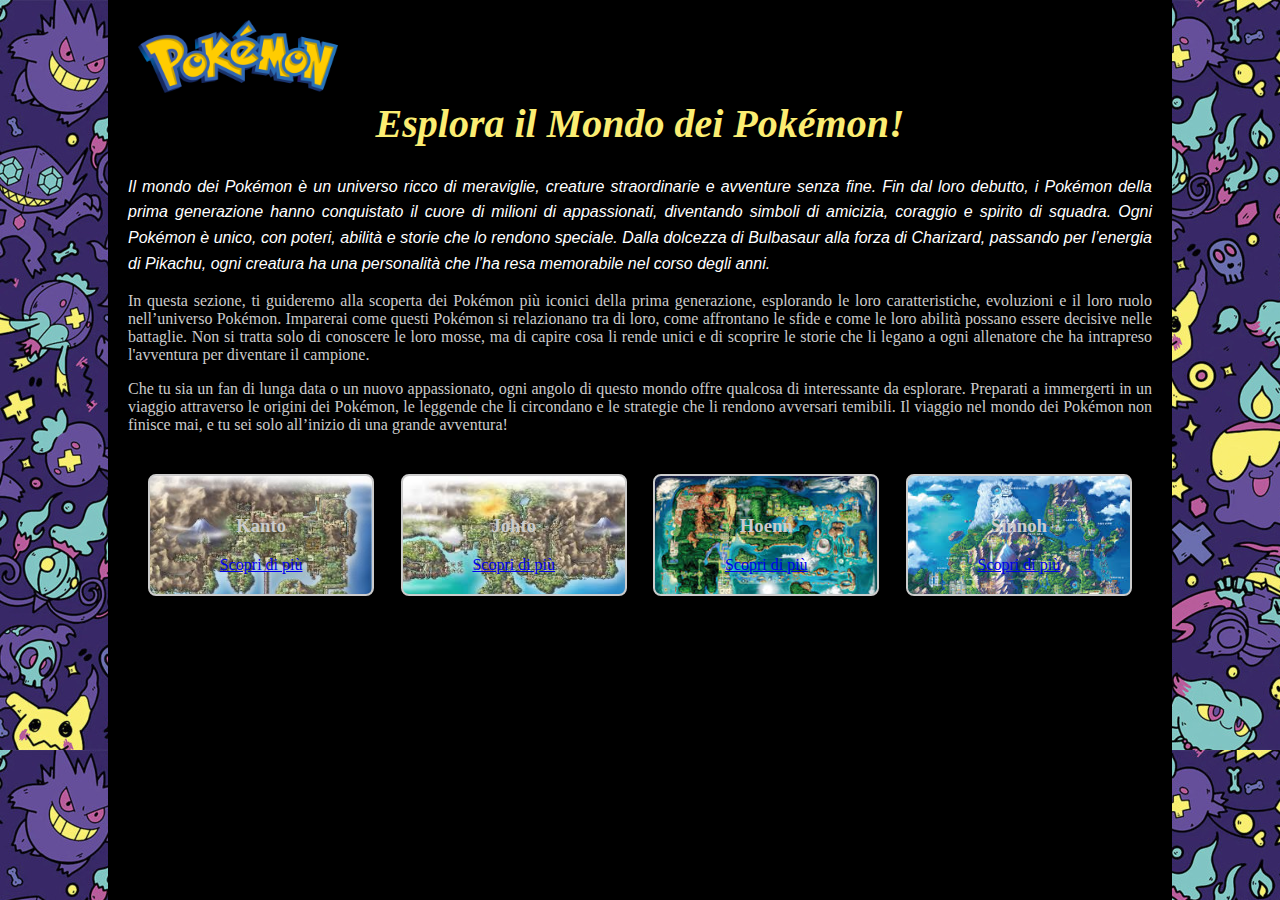
<file: index.html>
<!DOCTYPE html>
<html lang="en">
<head>
    <link href="https://fonts.googleapis.com/css2?family=Montserrat:wght@400;700&display=swap" rel="stylesheet">
    <link href="https://fonts.googleapis.com/css2?family=Press+Start+2P&display=swap" rel="stylesheet">

    <link rel="stylesheet" href="style.css">
    <meta charset="UTF-8">
    <meta name="viewport" content="width=device-width, initial-scale=1.0">
    <title>Pokémon</title>
</head>
<body>
    <div class="container"> 
    <header>
        <h1 class="titolo">Esplora il Mondo dei Pokémon!</h1>
      
        <p class="intro">Il mondo dei Pokémon è un universo ricco di meraviglie, creature straordinarie e avventure senza fine. Fin dal loro debutto, i Pokémon della prima generazione hanno conquistato il cuore di milioni di appassionati, diventando simboli di amicizia, coraggio e spirito di squadra. Ogni Pokémon è unico, con poteri, abilità e storie che lo rendono speciale. Dalla dolcezza di Bulbasaur alla forza di Charizard, passando per l’energia di Pikachu, ogni creatura ha una personalità che l’ha resa memorabile nel corso degli anni.</p>

<p>In questa sezione, ti guideremo alla scoperta dei Pokémon più iconici della prima generazione, esplorando le loro caratteristiche, evoluzioni e il loro ruolo nell’universo Pokémon. Imparerai come questi Pokémon si relazionano tra di loro, come affrontano le sfide e come le loro abilità possano essere decisive nelle battaglie. Non si tratta solo di conoscere le loro mosse, ma di capire cosa li rende unici e di scoprire le storie che li legano a ogni allenatore che ha intrapreso l'avventura per diventare il campione.</p>

<p>Che tu sia un fan di lunga data o un nuovo appassionato, ogni angolo di questo mondo offre qualcosa di interessante da esplorare. Preparati a immergerti in un viaggio attraverso le origini dei Pokémon, le leggende che li circondano e le strategie che li rendono avversari temibili. Il viaggio nel mondo dei Pokémon non finisce mai, e tu sei solo all’inizio di una grande avventura!</p>


        <img src="img/logo.svg.png" alt="logo sito" class="logo">
    </header>
    <div class="card-container">
        <div class="card1">
            <h3>Kanto</h3>
            <a href="Kanto.html">Scopri di più</a>
        </div>
        <div class="card2">
            <h3>Johto</h3>
           
            <a href="Jotho.html">Scopri di più</a>
        </div>
        <div class="card3">
            <h3>Hoenn</h3>
          
            <a href="Hoenn.html">Scopri di più</a>
        </div>
        <div class="card4">
            <h3>Sinnoh</h3>
            
            <a href="Sinnoh.html">Scopri di più</a>
        </div>
    </div>
</body>
</div>
</html>
</file>
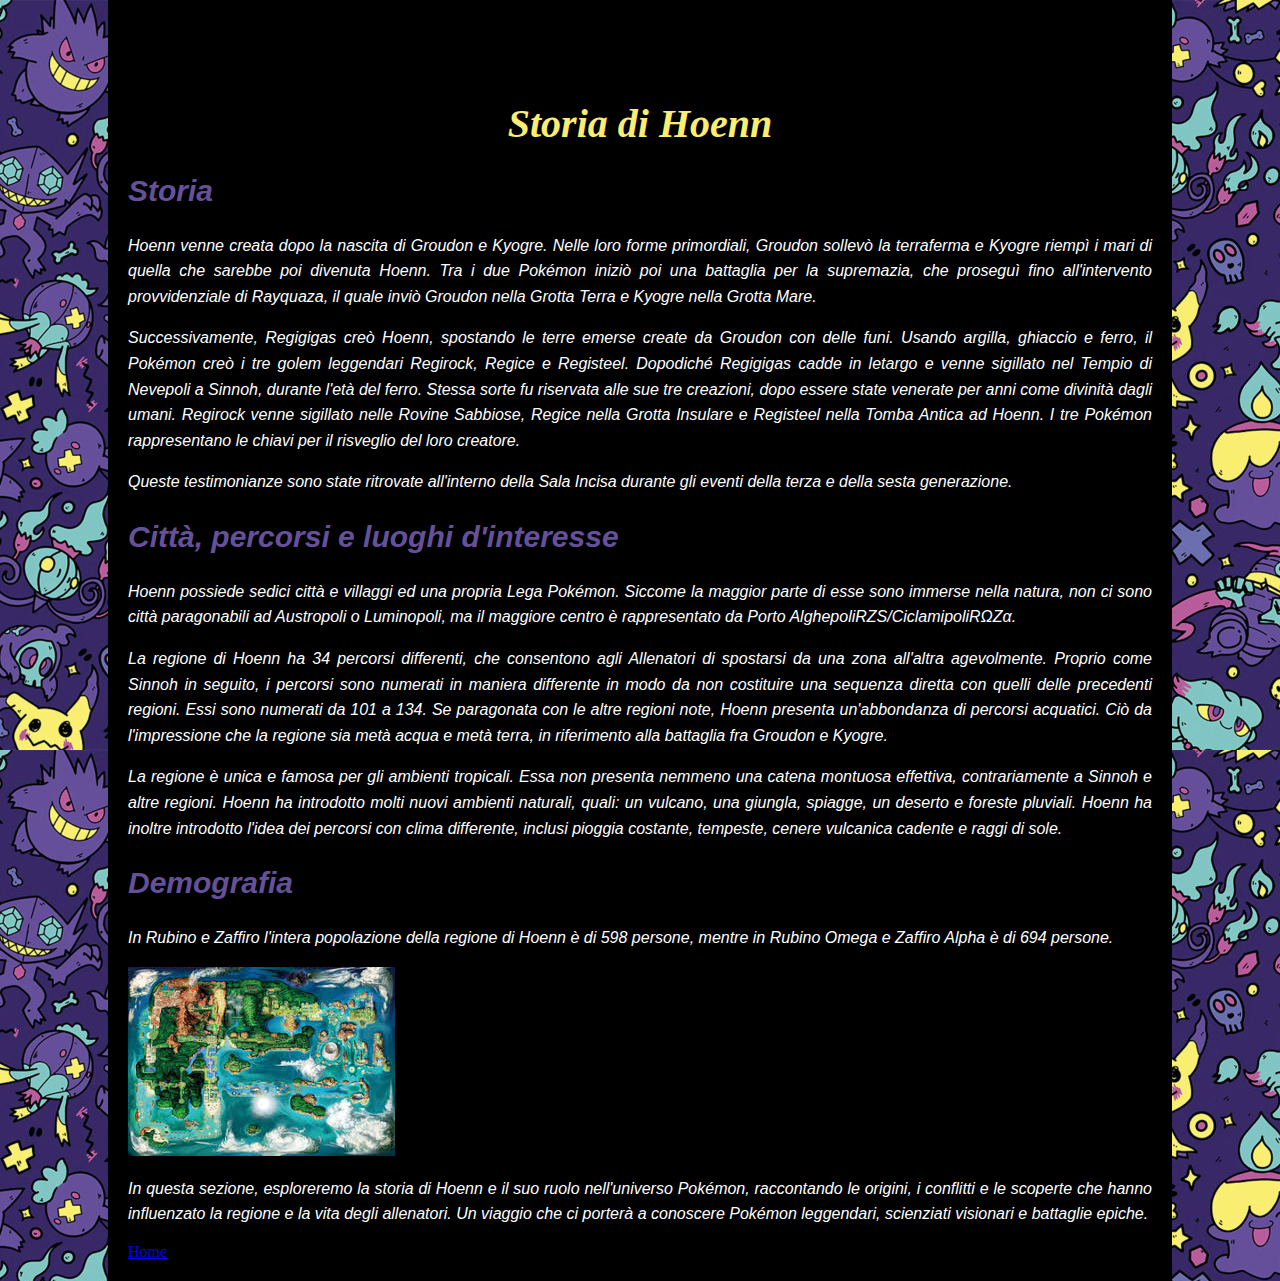
<file: Hoenn.html>
<!DOCTYPE html>
<html lang="it">
<head>
    <link href="https://fonts.googleapis.com/css2?family=Montserrat:wght@400;700&display=swap" rel="stylesheet">
    <link href="https://fonts.googleapis.com/css2?family=Press+Start+2P&display=swap" rel="stylesheet">
    <link rel="stylesheet" href="style.css">
    <meta charset="UTF-8">
    <meta name="viewport" content="width=device-width, initial-scale=1.0">
    <title>Storia di Hoenn</title>
</head>
<body>
    <div class="container">
        <header>
            <h1 class="titolo">Storia di Hoenn</h1>

            <h2 class="sottotitolo"><strong>Storia</strong></h2>
            <p class="intro">Hoenn venne creata dopo la nascita di Groudon e Kyogre. Nelle loro forme primordiali, Groudon sollevò la terraferma e Kyogre riempì i mari di quella che sarebbe poi divenuta Hoenn. Tra i due Pokémon iniziò poi una battaglia per la supremazia, che proseguì fino all'intervento provvidenziale di Rayquaza, il quale inviò Groudon nella Grotta Terra e Kyogre nella Grotta Mare.</p>

            <p class="intro">Successivamente, Regigigas creò Hoenn, spostando le terre emerse create da Groudon con delle funi. Usando argilla, ghiaccio e ferro, il Pokémon creò i tre golem leggendari Regirock, Regice e Registeel. Dopodiché Regigigas cadde in letargo e venne sigillato nel Tempio di Nevepoli a Sinnoh, durante l'età del ferro. Stessa sorte fu riservata alle sue tre creazioni, dopo essere state venerate per anni come divinità dagli umani. Regirock venne sigillato nelle Rovine Sabbiose, Regice nella Grotta Insulare e Registeel nella Tomba Antica ad Hoenn. I tre Pokémon rappresentano le chiavi per il risveglio del loro creatore.</p>

            <p class="intro">Queste testimonianze sono state ritrovate all'interno della Sala Incisa durante gli eventi della terza e della sesta generazione.</p>

            <h2 class="sottotitolo"><strong>Città, percorsi e luoghi d'interesse</strong></h2>
            <p class="intro">Hoenn possiede sedici città e villaggi ed una propria Lega Pokémon. Siccome la maggior parte di esse sono immerse nella natura, non ci sono città paragonabili ad Austropoli o Luminopoli, ma il maggiore centro è rappresentato da Porto AlghepoliRZS/CiclamipoliRΩZα.</p>

            <p class="intro">La regione di Hoenn ha 34 percorsi differenti, che consentono agli Allenatori di spostarsi da una zona all'altra agevolmente. Proprio come Sinnoh in seguito, i percorsi sono numerati in maniera differente in modo da non costituire una sequenza diretta con quelli delle precedenti regioni. Essi sono numerati da 101 a 134. Se paragonata con le altre regioni note, Hoenn presenta un'abbondanza di percorsi acquatici. Ciò da l'impressione che la regione sia metà acqua e metà terra, in riferimento alla battaglia fra Groudon e Kyogre.</p>

            <p class="intro">La regione è unica e famosa per gli ambienti tropicali. Essa non presenta nemmeno una catena montuosa effettiva, contrariamente a Sinnoh e altre regioni. Hoenn ha introdotto molti nuovi ambienti naturali, quali: un vulcano, una giungla, spiagge, un deserto e foreste pluviali. Hoenn ha inoltre introdotto l'idea dei percorsi con clima differente, inclusi pioggia costante, tempeste, cenere vulcanica cadente e raggi di sole.</p>

            <h2 class="sottotitolo"><strong>Demografia</strong></h2>
            <p class="intro">In Rubino e Zaffiro l'intera popolazione della regione di Hoenn è di 598 persone, mentre in Rubino Omega e Zaffiro Alpha è di 694 persone.</p>

            <img src="img/hoenn.jpeg" alt="Mappa di Hoenn" class="immagine">
        </header>

    
        <p class="intro">In questa sezione, esploreremo la storia di Hoenn e il suo ruolo nell'universo Pokémon, raccontando le origini, i conflitti e le scoperte che hanno influenzato la regione e la vita degli allenatori. Un viaggio che ci porterà a conoscere Pokémon leggendari, scienziati visionari e battaglie epiche.</p>
        <a href="index.html" class="home">Home</a>


    </div>
</body>
</html>
</file>
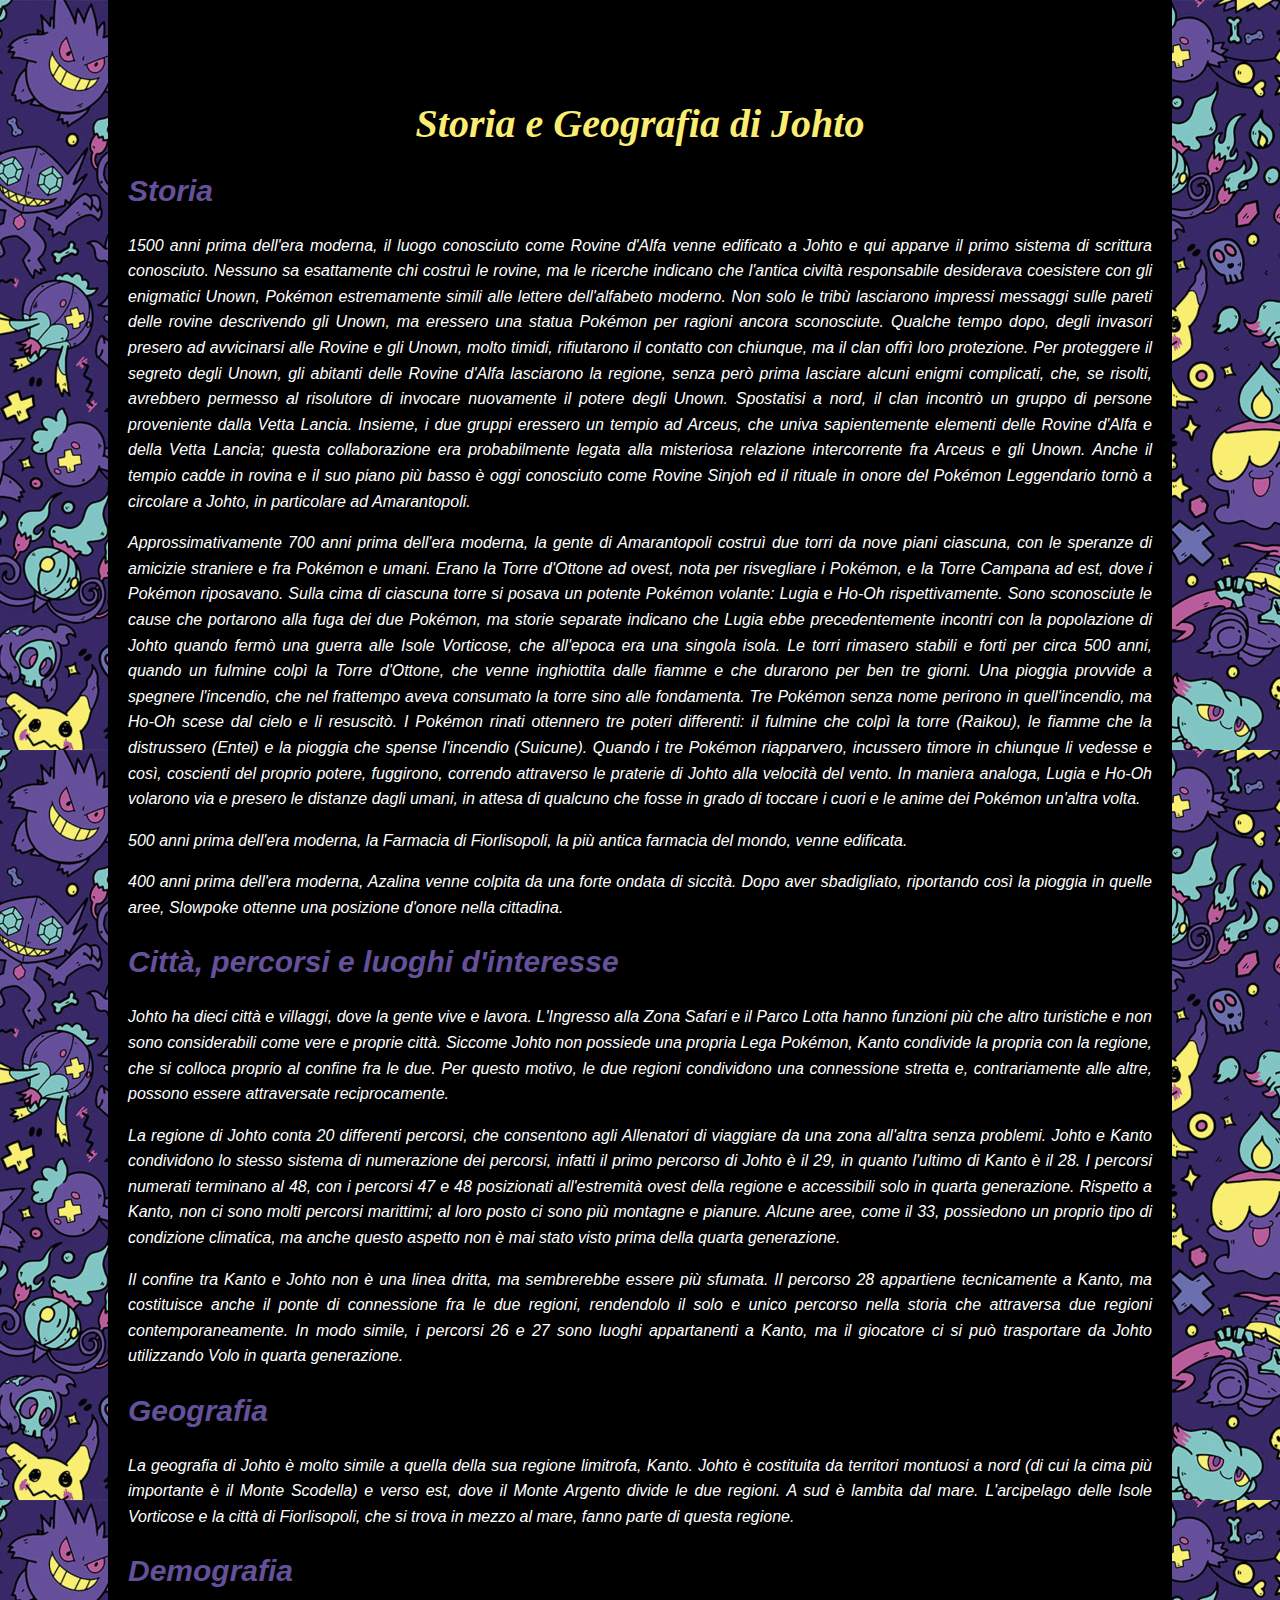
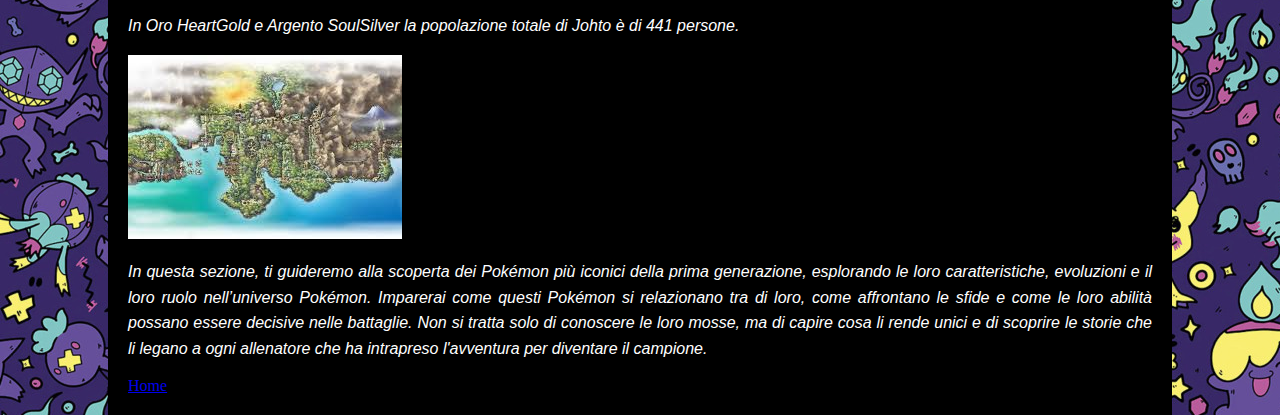
<file: Jotho.html>
<!DOCTYPE html>
<html lang="en">
<head>
    <link href="https://fonts.googleapis.com/css2?family=Montserrat:wght@400;700&display=swap" rel="stylesheet">
    <link href="https://fonts.googleapis.com/css2?family=Press+Start+2P&display=swap" rel="stylesheet">

    <link rel="stylesheet" href="style.css">
    <meta charset="UTF-8">
    <meta name="viewport" content="width=device-width, initial-scale=1.0">
    <title>Pokémon</title>
</head>
<body>
    <div class="container"> 
    <header>
        <h1 class="titolo">Storia e Geografia di Johto</h1>

        <h2 class="sottotitolo"><strong>Storia</strong></h2>
        <p class="intro">1500 anni prima dell'era moderna, il luogo conosciuto come Rovine d'Alfa venne edificato a Johto e qui apparve il primo sistema di scrittura conosciuto. Nessuno sa esattamente chi costruì le rovine, ma le ricerche indicano che l'antica civiltà responsabile desiderava coesistere con gli enigmatici Unown, Pokémon estremamente simili alle lettere dell'alfabeto moderno. Non solo le tribù lasciarono impressi messaggi sulle pareti delle rovine descrivendo gli Unown, ma eressero una statua Pokémon per ragioni ancora sconosciute. Qualche tempo dopo, degli invasori presero ad avvicinarsi alle Rovine e gli Unown, molto timidi, rifiutarono il contatto con chiunque, ma il clan offrì loro protezione. Per proteggere il segreto degli Unown, gli abitanti delle Rovine d'Alfa lasciarono la regione, senza però prima lasciare alcuni enigmi complicati, che, se risolti, avrebbero permesso al risolutore di invocare nuovamente il potere degli Unown. Spostatisi a nord, il clan incontrò un gruppo di persone proveniente dalla Vetta Lancia. Insieme, i due gruppi eressero un tempio ad Arceus, che univa sapientemente elementi delle Rovine d'Alfa e della Vetta Lancia; questa collaborazione era probabilmente legata alla misteriosa relazione intercorrente fra Arceus e gli Unown. Anche il tempio cadde in rovina e il suo piano più basso è oggi conosciuto come Rovine Sinjoh ed il rituale in onore del Pokémon Leggendario tornò a circolare a Johto, in particolare ad Amarantopoli.</p>
    
        <p class="intro" >Approssimativamente 700 anni prima dell'era moderna, la gente di Amarantopoli costruì due torri da nove piani ciascuna, con le speranze di amicizie straniere e fra Pokémon e umani. Erano la Torre d'Ottone ad ovest, nota per risvegliare i Pokémon, e la Torre Campana ad est, dove i Pokémon riposavano. Sulla cima di ciascuna torre si posava un potente Pokémon volante: Lugia e Ho-Oh rispettivamente. Sono sconosciute le cause che portarono alla fuga dei due Pokémon, ma storie separate indicano che Lugia ebbe precedentemente incontri con la popolazione di Johto quando fermò una guerra alle Isole Vorticose, che all'epoca era una singola isola. Le torri rimasero stabili e forti per circa 500 anni, quando un fulmine colpì la Torre d'Ottone, che venne inghiottita dalle fiamme e che durarono per ben tre giorni. Una pioggia provvide a spegnere l'incendio, che nel frattempo aveva consumato la torre sino alle fondamenta. Tre Pokémon senza nome perirono in quell'incendio, ma Ho-Oh scese dal cielo e li resuscitò. I Pokémon rinati ottennero tre poteri differenti: il fulmine che colpì la torre (Raikou), le fiamme che la distrussero (Entei) e la pioggia che spense l'incendio (Suicune). Quando i tre Pokémon riapparvero, incussero timore in chiunque li vedesse e così, coscienti del proprio potere, fuggirono, correndo attraverso le praterie di Johto alla velocità del vento. In maniera analoga, Lugia e Ho-Oh volarono via e presero le distanze dagli umani, in attesa di qualcuno che fosse in grado di toccare i cuori e le anime dei Pokémon un'altra volta.</p>
    
        <p class="intro" >500 anni prima dell'era moderna, la Farmacia di Fiorlisopoli, la più antica farmacia del mondo, venne edificata.</p>
    
        <p class="intro">400 anni prima dell'era moderna, Azalina venne colpita da una forte ondata di siccità. Dopo aver sbadigliato, riportando così la pioggia in quelle aree, Slowpoke ottenne una posizione d'onore nella cittadina.</p>
    
        <h2 class="sottotitolo"><strong>Città, percorsi e luoghi d'interesse</strong></h2>
        <p class="intro">Johto ha dieci città e villaggi, dove la gente vive e lavora. L'Ingresso alla Zona Safari e il Parco Lotta hanno funzioni più che altro turistiche e non sono considerabili come vere e proprie città. Siccome Johto non possiede una propria Lega Pokémon, Kanto condivide la propria con la regione, che si colloca proprio al confine fra le due. Per questo motivo, le due regioni condividono una connessione stretta e, contrariamente alle altre, possono essere attraversate reciprocamente.</p>
    
        <p class="intro">La regione di Johto conta 20 differenti percorsi, che consentono agli Allenatori di viaggiare da una zona all'altra senza problemi. Johto e Kanto condividono lo stesso sistema di numerazione dei percorsi, infatti il primo percorso di Johto è il 29, in quanto l'ultimo di Kanto è il 28. I percorsi numerati terminano al 48, con i percorsi 47 e 48 posizionati all'estremità ovest della regione e accessibili solo in quarta generazione. Rispetto a Kanto, non ci sono molti percorsi marittimi; al loro posto ci sono più montagne e pianure. Alcune aree, come il 33, possiedono un proprio tipo di condizione climatica, ma anche questo aspetto non è mai stato visto prima della quarta generazione.</p>
    
        <p class="intro">Il confine tra Kanto e Johto non è una linea dritta, ma sembrerebbe essere più sfumata. Il percorso 28 appartiene tecnicamente a Kanto, ma costituisce anche il ponte di connessione fra le due regioni, rendendolo il solo e unico percorso nella storia che attraversa due regioni contemporaneamente. In modo simile, i percorsi 26 e 27 sono luoghi appartanenti a Kanto, ma il giocatore ci si può trasportare da Johto utilizzando Volo in quarta generazione.</p>
    
        <h2 class="sottotitolo"><strong>Geografia</strong></h2>
        <p class="intro">La geografia di Johto è molto simile a quella della sua regione limitrofa, Kanto. Johto è costituita da territori montuosi a nord (di cui la cima più importante è il Monte Scodella) e verso est, dove il Monte Argento divide le due regioni. A sud è lambita dal mare. L'arcipelago delle Isole Vorticose e la città di Fiorlisopoli, che si trova in mezzo al mare, fanno parte di questa regione.</p>
    
        <h2 class="sottotitolo"><strong>Demografia</strong></h2>
        <p class="intro">In Oro HeartGold e Argento SoulSilver la popolazione totale di Johto è di 441 persone.</p>
    

        <img src="img/johto.jpeg" alt="logo sito" class="immagine">
    </header>
    <p class="intro">In questa sezione, ti guideremo alla scoperta dei Pokémon più iconici della prima generazione, esplorando le loro caratteristiche, evoluzioni e il loro ruolo nell’universo Pokémon. Imparerai come questi Pokémon si relazionano tra di loro, come affrontano le sfide e come le loro abilità possano essere decisive nelle battaglie. Non si tratta solo di conoscere le loro mosse, ma di capire cosa li rende unici e di scoprire le storie che li legano a ogni allenatore che ha intrapreso l'avventura per diventare il campione.</p>
    <a href="index.html" class="home">Home</a>

</body>
</div>
</html>
</file>
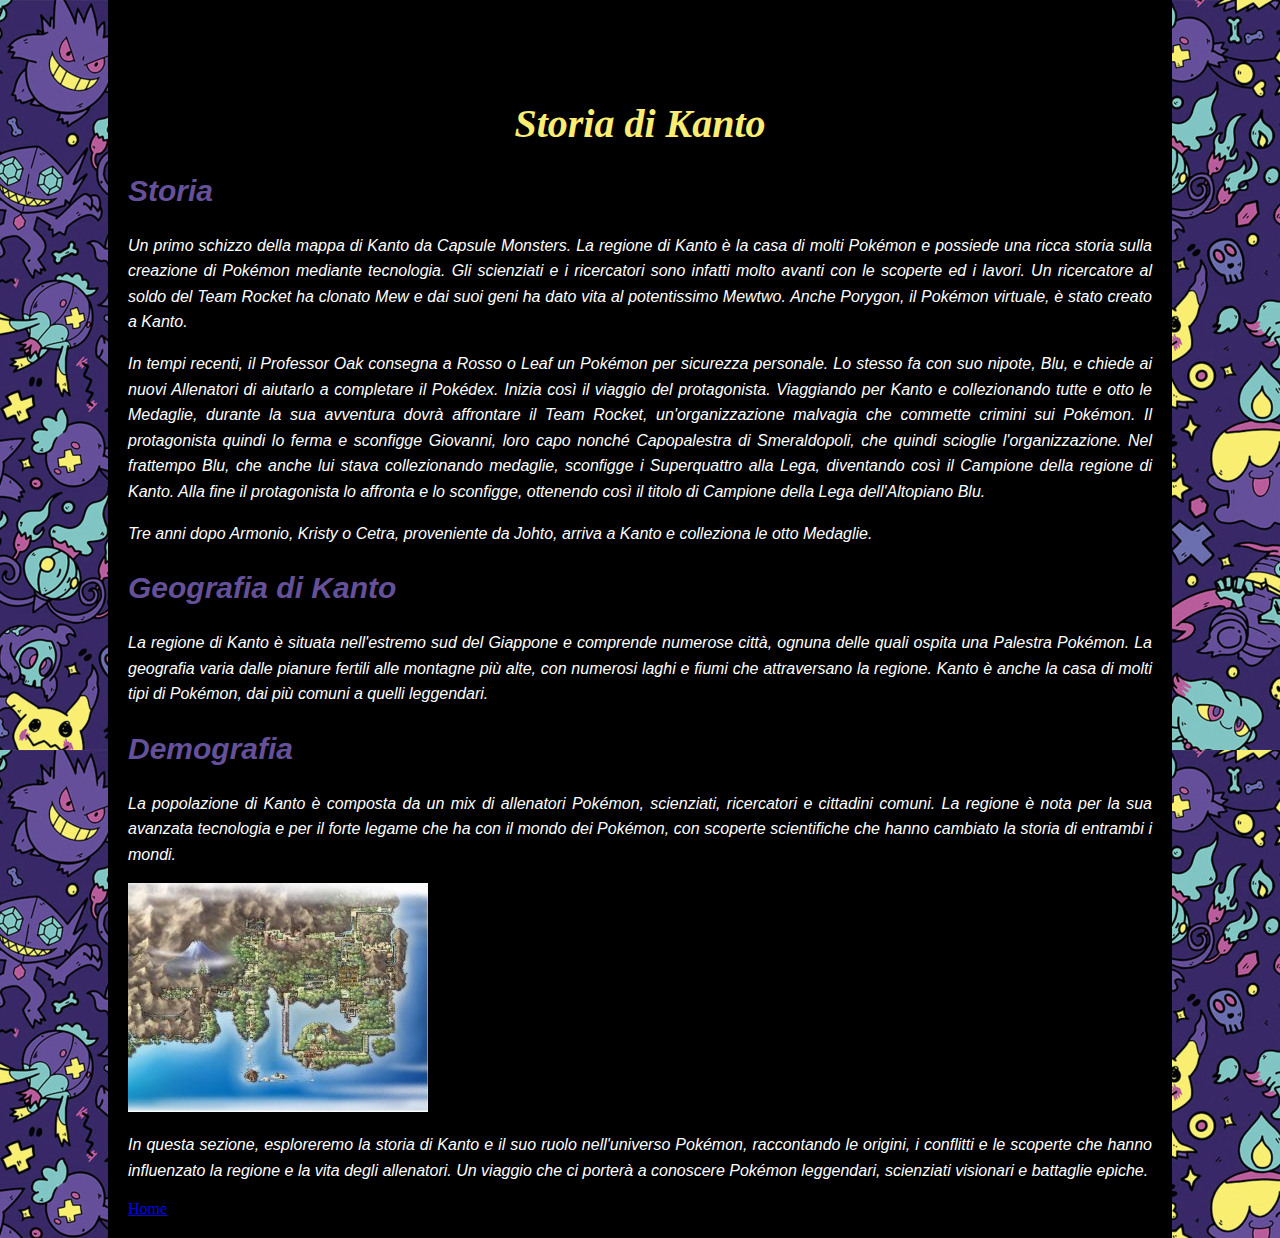
<file: Kanto.html>
<!DOCTYPE html>
<html lang="it">
<head>
    <link href="https://fonts.googleapis.com/css2?family=Montserrat:wght@400;700&display=swap" rel="stylesheet">
    <link href="https://fonts.googleapis.com/css2?family=Press+Start+2P&display=swap" rel="stylesheet">
    <link rel="stylesheet" href="style.css">
    <meta charset="UTF-8">
    <meta name="viewport" content="width=device-width, initial-scale=1.0">
    <title>Storia di Kanto</title>
</head>
<body>
    <div class="container">
        <header>
            <h1 class="titolo">Storia di Kanto</h1>
            
            <h2 class="sottotitolo"><strong>Storia</strong></h2>
            <p class="intro">Un primo schizzo della mappa di Kanto da Capsule Monsters. La regione di Kanto è la casa di molti Pokémon e possiede una ricca storia sulla creazione di Pokémon mediante tecnologia. Gli scienziati e i ricercatori sono infatti molto avanti con le scoperte ed i lavori. Un ricercatore al soldo del Team Rocket ha clonato Mew e dai suoi geni ha dato vita al potentissimo Mewtwo. Anche Porygon, il Pokémon virtuale, è stato creato a Kanto.</p>

            <p class="intro">In tempi recenti, il Professor Oak consegna a Rosso o Leaf un Pokémon per sicurezza personale. Lo stesso fa con suo nipote, Blu, e chiede ai nuovi Allenatori di aiutarlo a completare il Pokédex. Inizia così il viaggio del protagonista. Viaggiando per Kanto e collezionando tutte e otto le Medaglie, durante la sua avventura dovrà affrontare il Team Rocket, un'organizzazione malvagia che commette crimini sui Pokémon. Il protagonista quindi lo ferma e sconfigge Giovanni, loro capo nonché Capopalestra di Smeraldopoli, che quindi scioglie l'organizzazione. Nel frattempo Blu, che anche lui stava collezionando medaglie, sconfigge i Superquattro alla Lega, diventando così il Campione della regione di Kanto. Alla fine il protagonista lo affronta e lo sconfigge, ottenendo così il titolo di Campione della Lega dell'Altopiano Blu.</p>

            <p class="intro">Tre anni dopo Armonio, Kristy o Cetra, proveniente da Johto, arriva a Kanto e colleziona le otto Medaglie.</p>
            
            <h2 class="sottotitolo"><strong>Geografia di Kanto</strong></h2>
            <p class="intro">La regione di Kanto è situata nell'estremo sud del Giappone e comprende numerose città, ognuna delle quali ospita una Palestra Pokémon. La geografia varia dalle pianure fertili alle montagne più alte, con numerosi laghi e fiumi che attraversano la regione. Kanto è anche la casa di molti tipi di Pokémon, dai più comuni a quelli leggendari.</p>

            <h2 class="sottotitolo"><strong>Demografia</strong></h2>
            <p class="intro">La popolazione di Kanto è composta da un mix di allenatori Pokémon, scienziati, ricercatori e cittadini comuni. La regione è nota per la sua avanzata tecnologia e per il forte legame che ha con il mondo dei Pokémon, con scoperte scientifiche che hanno cambiato la storia di entrambi i mondi.</p>
            
            <img src="img/kanto.jpg" alt="Mappa di Kanto" class="immagine">
        </header>

        <p class="intro">In questa sezione, esploreremo la storia di Kanto e il suo ruolo nell'universo Pokémon, raccontando le origini, i conflitti e le scoperte che hanno influenzato la regione e la vita degli allenatori. Un viaggio che ci porterà a conoscere Pokémon leggendari, scienziati visionari e battaglie epiche.</p>
        <a href="index.html" class="home">Home</a>

    </div>
</body>
</html>
</file>
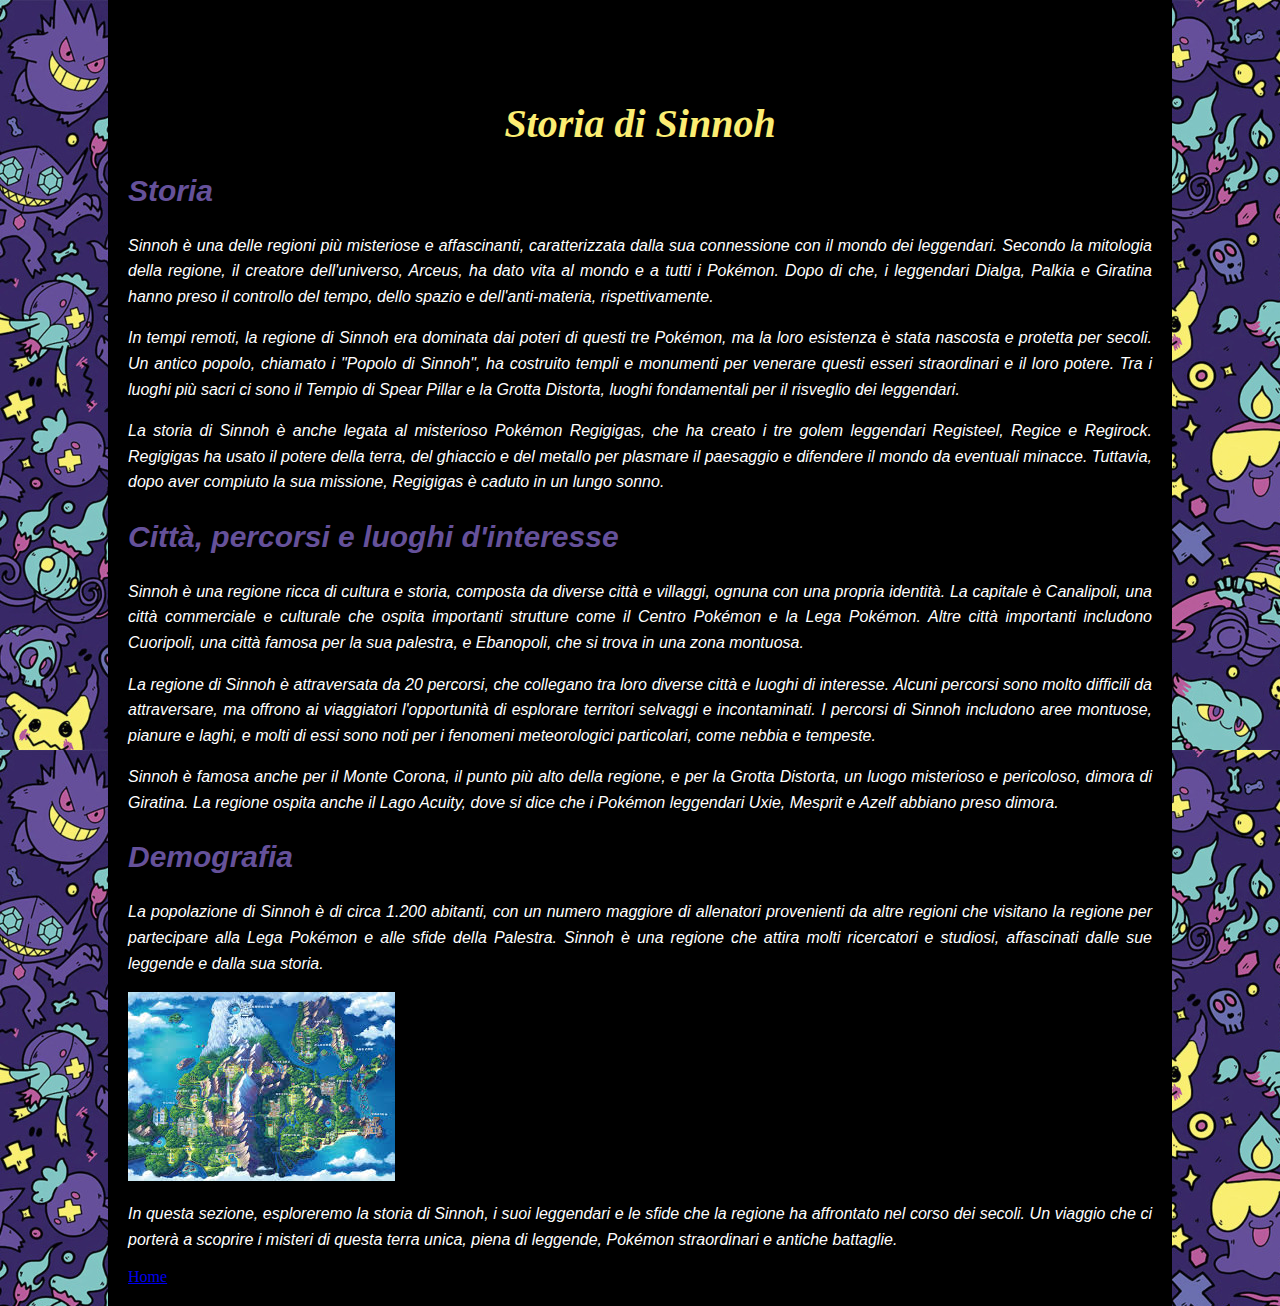
<file: Sinnoh.html>
<!DOCTYPE html>
<html lang="it">
<head>
    <link href="https://fonts.googleapis.com/css2?family=Montserrat:wght@400;700&display=swap" rel="stylesheet">
    <link href="https://fonts.googleapis.com/css2?family=Press+Start+2P&display=swap" rel="stylesheet">
    <link rel="stylesheet" href="style.css">
    <meta charset="UTF-8">
    <meta name="viewport" content="width=device-width, initial-scale=1.0">
    <title>Storia di Sinnoh</title>
</head>
<body>
    <div class="container">
        <header>
            <h1 class="titolo">Storia di Sinnoh</h1>

            <h2 class="sottotitolo"><strong>Storia</strong></h2>
            <p class="intro">Sinnoh è una delle regioni più misteriose e affascinanti, caratterizzata dalla sua connessione con il mondo dei leggendari. Secondo la mitologia della regione, il creatore dell'universo, Arceus, ha dato vita al mondo e a tutti i Pokémon. Dopo di che, i leggendari Dialga, Palkia e Giratina hanno preso il controllo del tempo, dello spazio e dell'anti-materia, rispettivamente.</p>

            <p class="intro">In tempi remoti, la regione di Sinnoh era dominata dai poteri di questi tre Pokémon, ma la loro esistenza è stata nascosta e protetta per secoli. Un antico popolo, chiamato i "Popolo di Sinnoh", ha costruito templi e monumenti per venerare questi esseri straordinari e il loro potere. Tra i luoghi più sacri ci sono il Tempio di Spear Pillar e la Grotta Distorta, luoghi fondamentali per il risveglio dei leggendari.</p>

            <p class="intro">La storia di Sinnoh è anche legata al misterioso Pokémon Regigigas, che ha creato i tre golem leggendari Registeel, Regice e Regirock. Regigigas ha usato il potere della terra, del ghiaccio e del metallo per plasmare il paesaggio e difendere il mondo da eventuali minacce. Tuttavia, dopo aver compiuto la sua missione, Regigigas è caduto in un lungo sonno.</p>

            <h2 class="sottotitolo"><strong>Città, percorsi e luoghi d'interesse</strong></h2>
            <p class="intro">Sinnoh è una regione ricca di cultura e storia, composta da diverse città e villaggi, ognuna con una propria identità. La capitale è Canalipoli, una città commerciale e culturale che ospita importanti strutture come il Centro Pokémon e la Lega Pokémon. Altre città importanti includono Cuoripoli, una città famosa per la sua palestra, e Ebanopoli, che si trova in una zona montuosa.</p>

            <p class="intro">La regione di Sinnoh è attraversata da 20 percorsi, che collegano tra loro diverse città e luoghi di interesse. Alcuni percorsi sono molto difficili da attraversare, ma offrono ai viaggiatori l'opportunità di esplorare territori selvaggi e incontaminati. I percorsi di Sinnoh includono aree montuose, pianure e laghi, e molti di essi sono noti per i fenomeni meteorologici particolari, come nebbia e tempeste.</p>

            <p class="intro">Sinnoh è famosa anche per il Monte Corona, il punto più alto della regione, e per la Grotta Distorta, un luogo misterioso e pericoloso, dimora di Giratina. La regione ospita anche il Lago Acuity, dove si dice che i Pokémon leggendari Uxie, Mesprit e Azelf abbiano preso dimora.</p>

            <h2 class="sottotitolo"><strong>Demografia</strong></h2>
            <p class="intro">La popolazione di Sinnoh è di circa 1.200 abitanti, con un numero maggiore di allenatori provenienti da altre regioni che visitano la regione per partecipare alla Lega Pokémon e alle sfide della Palestra. Sinnoh è una regione che attira molti ricercatori e studiosi, affascinati dalle sue leggende e dalla sua storia.</p>

            <img src="img/sinnoh.jpeg" alt="Mappa di Sinnoh" class="immagine">
        </header>

        <p class="intro">In questa sezione, esploreremo la storia di Sinnoh, i suoi leggendari e le sfide che la regione ha affrontato nel corso dei secoli. Un viaggio che ci porterà a scoprire i misteri di questa terra unica, piena di leggende, Pokémon straordinari e antiche battaglie.</p>
        <a href="index.html" class="home">Home</a>

    </div>
</body>
</html>
</file>
<file: style.css>
.logo
{
    width: 200px;
    margin-top: auto;
    position: absolute;
    top: 0;
    left: 10px;
    margin: 20px;
   
}
 .sottotitolo
 {
    color: #65519a;
    font-style: italic;
    text-align: justify;
    font-size: 30px;
    
    font-family: 'Franklin Gothic Medium', 'Arial Narrow', Arial, sans-serif;
 }

.container{
    background-color: black;
    justify-content: center;
    align-items: center;
    width: 80%;
    height: auto;
    padding: 20px;
    max-width: 80%;
    text-align: justify;
    display: flex;
    display: inline-block;
    margin: 0 auto;
    position: relative;
}
.intro{
    color: white;
    font-family: 'Lucida Sans', 'Lucida Sans Regular', 'Lucida Grande', 'Lucida Sans Unicode', Geneva, Verdana, sans-serif;
    font-size: medium;
    text-align: justify;
    font-style: italic;
    line-height: 1.6;
}
body {
    display: flex;
    color: #ccc;
    justify-content: center;
    min-height: 100vh;
    margin: 0;
    background-image: url('img/ee.jpg');
    background-repeat: repeat;
}
.titolo{
color: #fbed72;
font-family: 'Rock Salt', cursive;
text-align: center;
font-size: 40px;
margin-top: 80px;
font-style: italic;
}

.immagine {
    width: auto;
    max-width: 100%;
    height: auto;
}

.card-container {
    display: flex;
    flex-wrap: wrap; 
    justify-content: space-between; 
    padding: 20px;
    gap: 20px; 
    margin-top: 20px;
}


.card1 {
    background-image: url('img/kanto.jpg');
    background-size: cover;
    border: 2px solid #ccc;
    width: 23%; 
    padding: 20px;
    text-align: center;
    box-sizing: border-box;
    border-radius: 8px;
    transition: transform 0.3s ease; 
}
.card2 {
    background-image: url('img/johto.jpeg');
    background-size: cover;
    border: 2px solid #ccc;
    width: 23%; 
    padding: 20px;
    text-align: center;
    box-sizing: border-box;
    border-radius: 8px;
    transition: transform 0.3s ease; 
}
.card3 {
    background-image: url('img/hoenn.jpeg');
    background-size: cover;
    border: 2px solid #ccc;
    width: 23%; 
    padding: 20px;
    text-align: center;
    box-sizing: border-box;
    border-radius: 8px;
    transition: transform 0.3s ease; 
}
.card4 {
    background-image: url('img/sinnoh.jpeg');
    background-size: cover;
    border: 2px solid #ccc;
    width: 23%; 
    padding: 20px;
    text-align: center;
    box-sizing: border-box;
    border-radius: 8px;
    transition: transform 0.3s ease; 
}

.card:hover {
    transform: translateY(-10px); 
}


.card h3 {
    font-size: 18px;
    margin-bottom: 10px;
}


.card a {
    text-decoration: none;
    color: #333;
    font-size: 16px;
    background-color: #ffcc00;
    padding: 10px 20px;
    border-radius: 5px;
    transition: background-color 0.3s ease;
}


.card a:hover {
    background-color: #ff9900;
}


@media (max-width: 768px) {
    .card {
        width: calc(50% - 20px); 
    }
}

@media (max-width: 480px) {
    .card {
        width: 100%; 
    }
}
</file>
